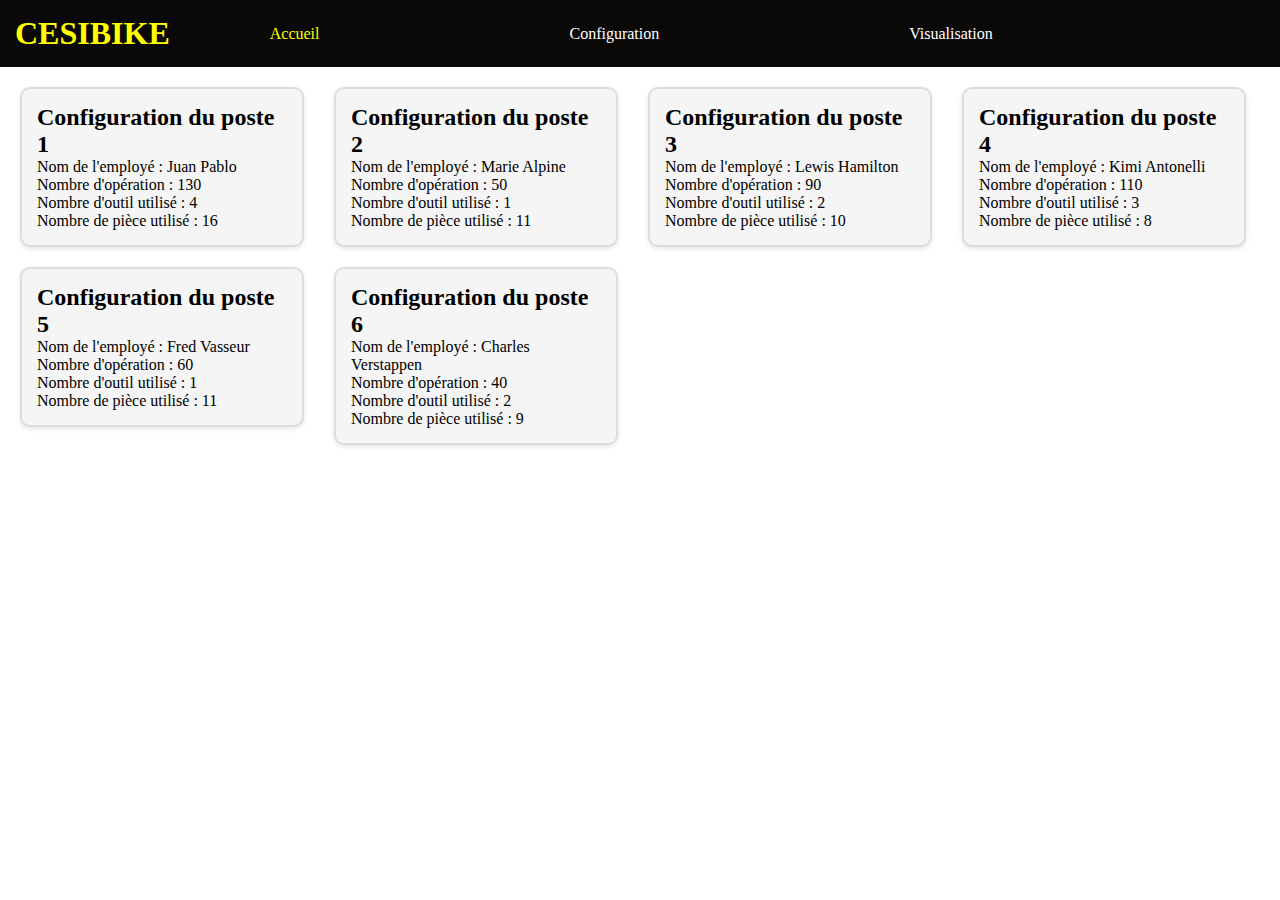
<file: front-end/index.html>
<!DOCTYPE html>
<html lang="fr">

<head>
    <meta charset="UTF-8">
    <meta name="viewport" content="width=device-width, initial-scale=1.0">
    <title>Accueil</title>
    <link rel="stylesheet" href="css/entete.css">
    <link rel="stylesheet" href="css/accueil.css">

<body>
    <div class="conteiner-navbar">
        <div>
            <h1>CESIBIKE</h1>
        </div>
        <nav class="entete">
            <a href="index.html" class="active">Accueil</a>
            <a href="configuration.html">Configuration</a>
            <a href="visualisation.html">Visualisation</a>
        </nav>
    </div>
    <main class="tableau-de-bord">
        <div class="colonne">
            <section class="poste1">
                <h2>Configuration du poste 1</h2>
                <p>Nom de l'employé : Juan Pablo</p>
                <p>Nombre d'opération : 130</p>
                <p>Nombre d'outil utilisé : 4</p>
                <p>Nombre de pièce utilisé : 16</p>
            </section>

            <section class="poste5">
                <h2>Configuration du poste 5</h2>
                <p>Nom de l'employé : Fred Vasseur</p>
                <p>Nombre d'opération : 60</p>
                <p>Nombre d'outil utilisé : 1</p>
                <p>Nombre de pièce utilisé : 11</p>
            </section>
        </div>

        <div class="colonne">
            <section class="poste2">
                <h2>Configuration du poste 2</h2>
                <p>Nom de l'employé : Marie Alpine</p>
                <p>Nombre d'opération : 50</p>
                <p>Nombre d'outil utilisé : 1</p>
                <p>Nombre de pièce utilisé : 11</p>
            </section>

            <section class="poste6">
                <h2>Configuration du poste 6</h2>
                <p>Nom de l'employé : Charles Verstappen</p>
                <p>Nombre d'opération : 40</p>
                <p>Nombre d'outil utilisé : 2</p>
                <p>Nombre de pièce utilisé : 9</p>
            </section>
        </div>

        <div class="colonne">
            <section class="poste3">
                <h2>Configuration du poste 3</h2>
                <p>Nom de l'employé : Lewis Hamilton</p>
                <p>Nombre d'opération : 90</p>
                <p>Nombre d'outil utilisé : 2</p>
                <p>Nombre de pièce utilisé : 10</p>
            </section>
        </div>

        <div class="colonne">
            <section class="poste4">
                <h2>Configuration du poste 4</h2>
                <p>Nom de l'employé : Kimi Antonelli</p>
                <p>Nombre d'opération : 110</p>
                <p>Nombre d'outil utilisé : 3</p>
                <p>Nombre de pièce utilisé : 8</p>
            </section>
        </div>
    </main>
</body>

</html>
</file>
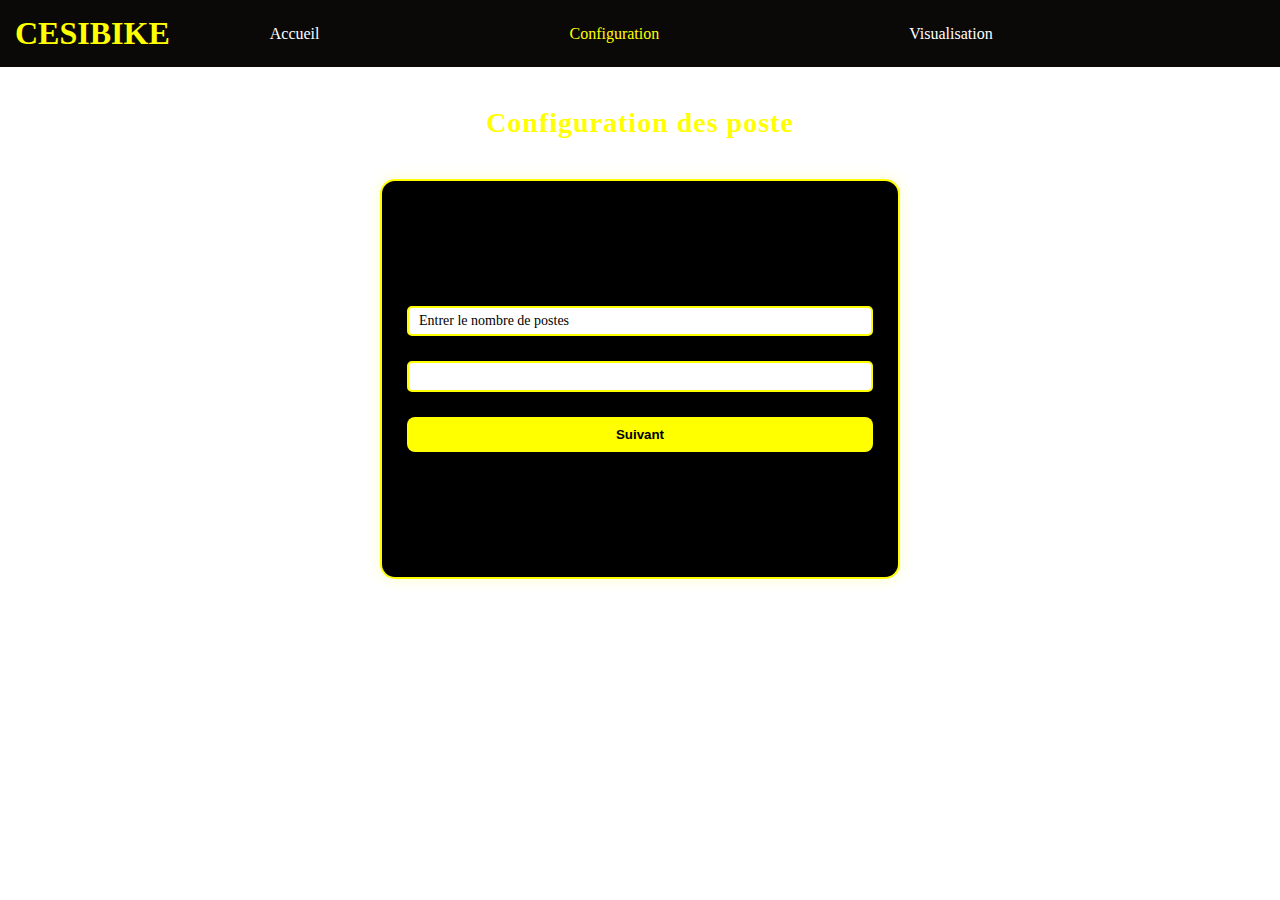
<file: front-end/configuration.html>
<!DOCTYPE html>
<html lang="fr">

<head>
    <meta charset="UTF-8">
    <meta name="viewport" content="width=device-width, initial-scale=1.0">
    <title>Configuration</title>
    <link rel="stylesheet" href="css/entete.css">
    <link rel="stylesheet" href="css/config.css">
</head>

<body>
    <div class="conteiner-navbar">
        <div>
            <h1>CESIBIKE</h1>
        </div>
        <nav class="entete">
            <a href="index.html">Accueil</a>
            <a href="configuration.html" class="active">Configuration</a>
            <a href="visualisation.html">Visualisation</a>
        </nav>
    </div>



    <div class="super-container">
        <div class="titre">
            <h1>Configuration des poste</h1>
        </div>
        <div class="container">
            <div id="nbPost" class="on">
                <form action="">
                    <label for="">Entrer le nombre de postes</label>
                    <input type="number">
                    <button type="button" onclick="btn1_suiv()">Suivant</button>
                </form>
            </div>


            <div class="off" id="confPste">
                <h3>Poste 1</h3>
                <form action="">
                    <label for="">Entrez le nombre d'étapes de cet poste</label>
                    <input type="number">
                    <div>
                        <label for="">Ajouter une pièce</label>
                        <input type="text" name="" id="" class="piName">
                        <label for="">Quantité max</label>
                        <input type="number" class="piQuant">
                    </div>

                    <button type="button" onclick="next()">Suivant</button>
                </form>
            </div>

            <div class="off" id="confEtp">
                <h3>Etape 1</h3>
                <form action="">
                    <label for="">Ajouter un pièce</label>
                    <input type="number">
                    <label for="">Quantité</label>
                    <input type="number">
                </form>
            </div>
        </div>
    </div>



    <script src="javascript/config.js"></script>
</body>

</html>
</file>
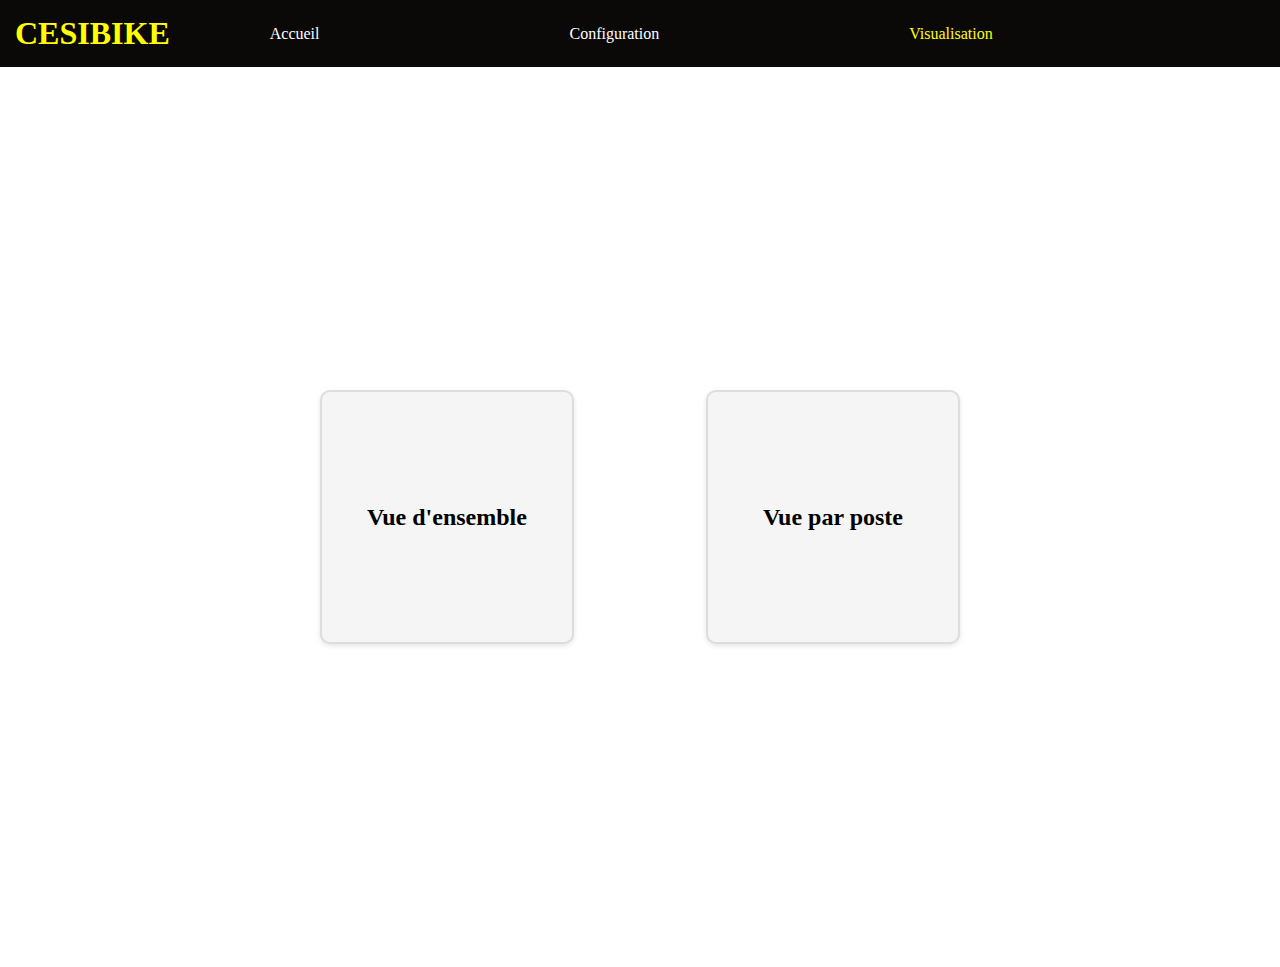
<file: front-end/visualisation.html>
<!DOCTYPE html>
<html lang="fr">

<head>
    <meta charset="UTF-8">
    <meta name="viewport" content="width=device-width, initial-scale=1.0">
    <title>Accueil</title>
    <link rel="stylesheet" href="css/entete.css">
    <link rel="stylesheet" href="css/visualisation.css">

<body>
    <div class="conteiner-navbar">
        <div>
            <h1>CESIBIKE</h1>
        </div>
        <nav class="entete">
            <a href="index.html">Accueil</a>
            <a href="configuration.html">Configuration</a>
            <a href="visualisation.html" class="active">Visualisation</a>
        </nav>
    </div>

    <main class="Visualisation">
        <section class="carre">
            <a href="vuedensemble.html" class="lien">
                <h2>Vue d'ensemble</h2>
            </a>
        </section>

        <section class="carre">
            <a href="vueparposte.html" class="lien">
                <h2>Vue par poste</h2>
            </a>
        </section>
    </main>
</file>
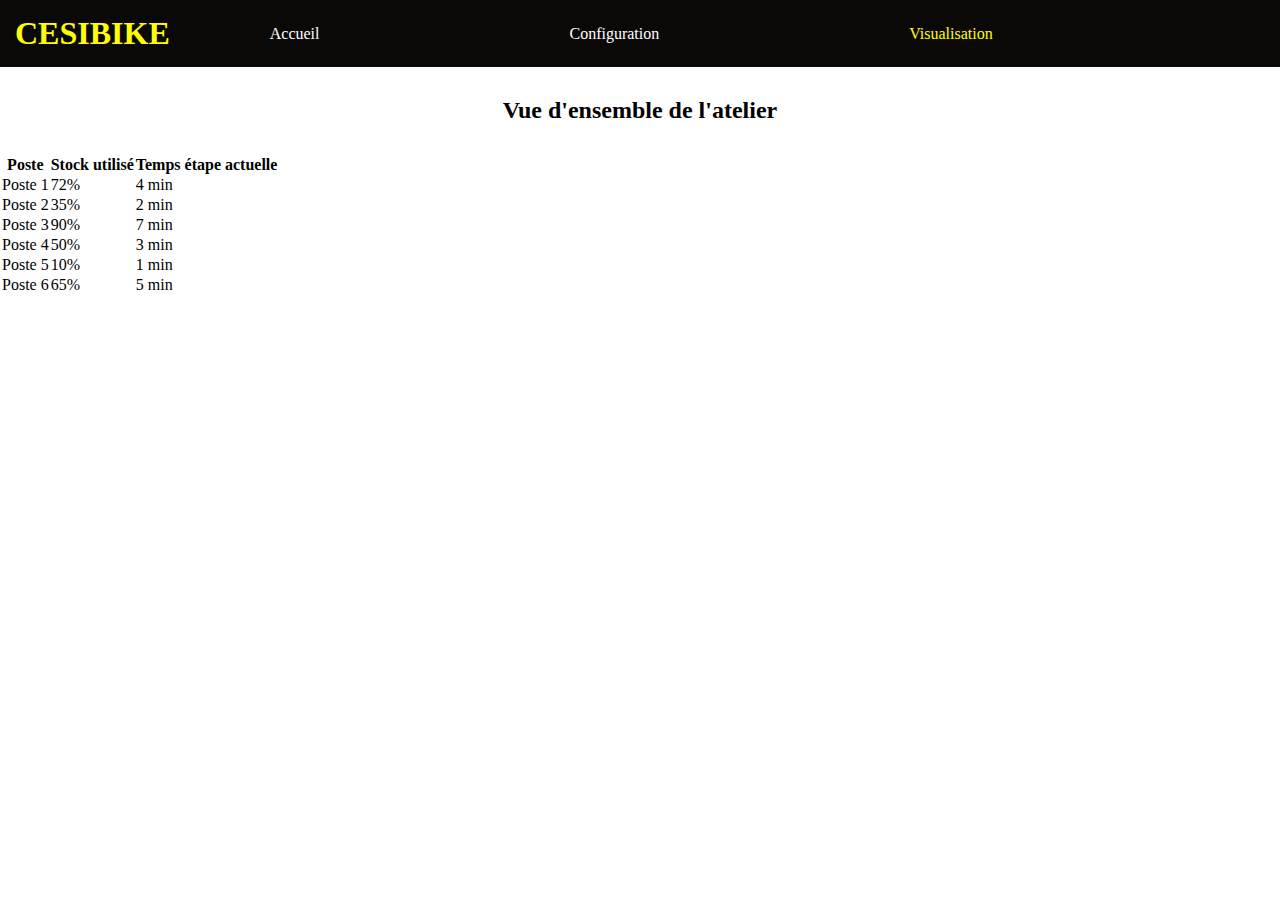
<file: front-end/vuedensemble.html>
<!DOCTYPE html>
<html lang="fr">

<head>
    <meta charset="UTF-8">
    <meta name="viewport" content="width=device-width, initial-scale=1.0">
    <title>Accueil</title>
    <link rel="stylesheet" href="css/entete.css">
    <link rel="stylesheet" href="css/vuedensemble.css">

<body>
    <div class="conteiner-navbar">
        <div>
            <h1>CESIBIKE</h1>
        </div>
        <nav class="entete">
            <a href="index.html">Accueil</a>
            <a href="configuration.html">Configuration</a>
            <a href="visualisation.html" class="active">Visualisation</a>
        </nav>
    </div>

    <main class="Vue-densemble">
        <section class="titre">
            <h2>Vue d'ensemble de l'atelier</h2>
        </section>

        <table class="tableau-postes">
            <thead>
                <tr>
                    <th>Poste</th>
                    <th>Stock utilisé</th>
                    <th>Temps étape actuelle</th>
                </tr>
            </thead>

            <tbody>
                <tr>
                    <td>Poste 1</td>
                    <td>
                        <div class="jauge-barre">
                            <div class="jauge-remplissage" style="--valeur: 72%;"></div>
                        </div>
                        <span class="valeur">72%</span>
                    </td>
                    <td>4 min</td>
                </tr>

                <tr>
                    <td>Poste 2</td>
                    <td>
                        <div class="jauge-barre">
                            <div class="jauge-remplissage" style="--valeur: 35%;"></div>
                        </div>
                        <span class="valeur">35%</span>
                    </td>
                    <td>2 min</td>
                </tr>

                <tr>
                    <td>Poste 3</td>
                    <td>
                        <div class="jauge-barre">
                            <div class="jauge-remplissage" style="--valeur: 90%;"></div>
                        </div>
                        <span class="valeur">90%</span>
                    </td>
                    <td>7 min</td>
                </tr>

                <tr>
                    <td>Poste 4</td>
                    <td>
                        <div class="jauge-barre">
                            <div class="jauge-remplissage" style="--valeur: 50%;"></div>
                        </div>
                        <span class="valeur">50%</span>
                    </td>
                    <td>3 min</td>
                </tr>

                <tr>
                    <td>Poste 5</td>
                    <td>
                        <div class="jauge-barre">
                            <div class="jauge-remplissage" style="--valeur: 10%;"></div>
                        </div>
                        <span class="valeur">10%</span>
                    </td>
                    <td>1 min</td>
                </tr>

                <tr>
                    <td>Poste 6</td>
                    <td>
                        <div class="jauge-barre">
                            <div class="jauge-remplissage" style="--valeur: 65%;"></div>
                        </div>
                        <span class="valeur">65%</span>
                    </td>
                    <td>5 min</td>
                </tr>
            </tbody>
        </table>
    </main>
</body>
</file>
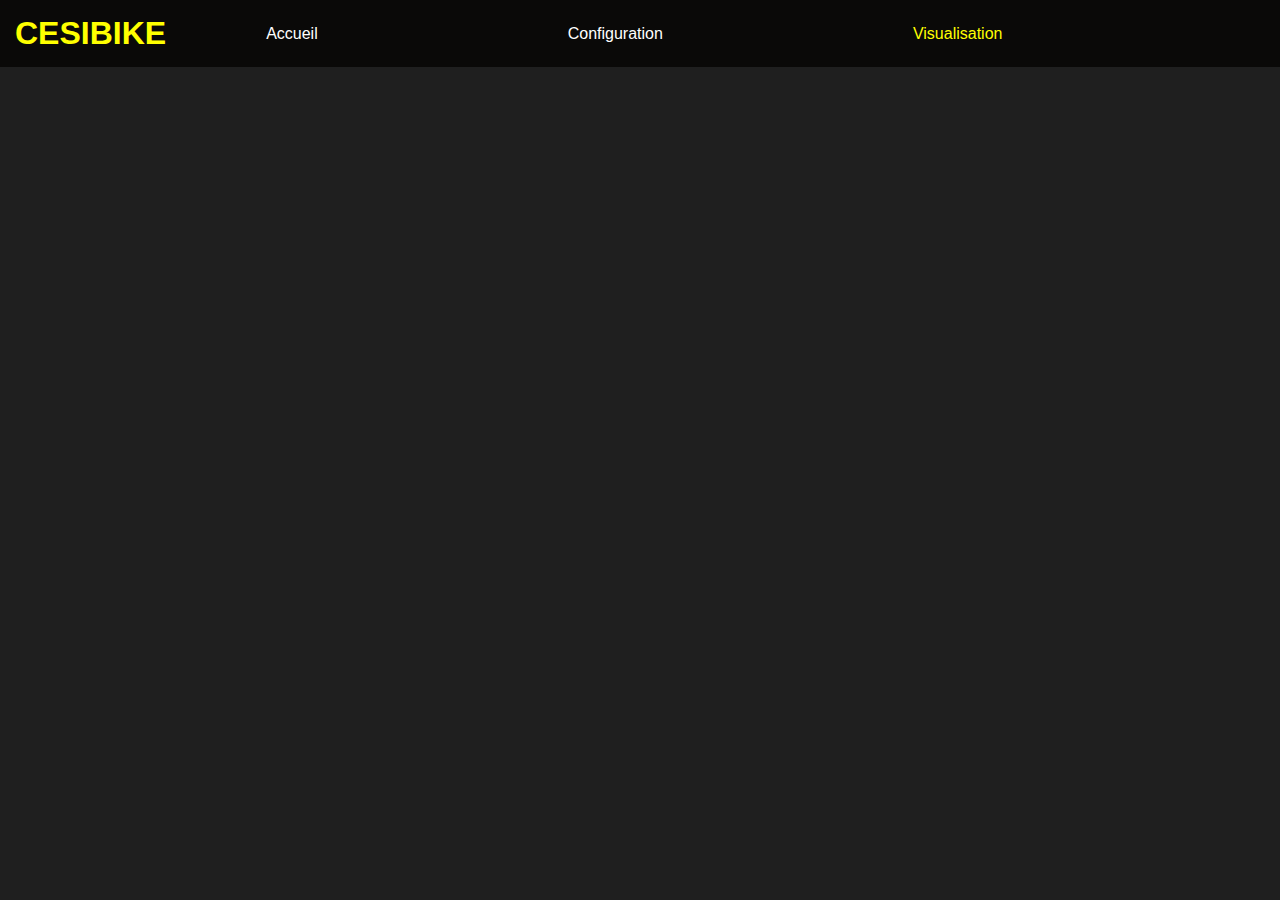
<file: front-end/vueparposte.html>
<!DOCTYPE html>
<html lang="fr">

<head>
    <meta charset="UTF-8">
    <meta name="viewport" content="width=device-width, initial-scale=1.0">
    <title>Accueil</title>
    <link rel="stylesheet" href="css/entete.css">
    <link rel="stylesheet" href="css/vueparposte.css">

<body>
    <div class="conteiner-navbar">
        <div>
            <h1>CESIBIKE</h1>
        </div>
        <nav class="entete">
            <a href="index.html">Accueil</a>
            <a href="configuration.html">Configuration</a>
            <a href="visualisation.html" class="active">Visualisation</a>
        </nav>
    </div>
</file>
<file: front-end/css/entete.css>
*{
   padding: 0px;
   margin: 0px;
}

.conteiner-navbar{
    display: flex;
    align-items: center;
    gap: 100px;
    background-color: #0a0908;
    color: yellow;
    padding: 15px;
}

.entete{
    display: flex;
    gap: 250px;
}

 a {
    text-decoration: none;
    color: white;
}

a:hover{
    color: yellow;
}

.active{
    color: yellow;
}
</file>
<file: front-end/css/accueil.css>
.tableau-de-bord {
    display: flex;
    gap: 30px;
    padding: 20px;
    justify-content: flex-start;
    align-items: flex-start;
    flex-wrap: wrap;
}

.colonne {
    display: flex;
    flex-direction: column;
    gap: 20px;
}

.colonne section {
    width: 250px;
    background-color: #f5f5f5;
    border: 2px solid #ddd;
    border-radius: 10px;
    padding: 15px;
    box-shadow: 0 2px 5px rgba(0, 0, 0, 0.1);
}
</file>
<file: front-end/css/config.css>
* {
    box-sizing: border-box;
    margin: 0;
    padding: 0;
}


.super-container {
    display: flex;
    flex-direction: column;
    align-items: center;
    gap: 40px;
    padding: 40px 0;
}


.titre {
    display: flex;
    justify-content: center;
    align-items: center;
    color: yellow;
}

.titre h1 {
    font-size: 28px;
    letter-spacing: 1px;
}


.container {
    display: flex;
    justify-content: center;
    align-items: center;
    width: 520px;
    min-height: 400px;
    padding: 25px;
    border: 2px solid yellow;
    border-radius: 15px;
    background-color: #000;
    color: yellow;
    box-shadow: 0 0 15px rgba(255, 255, 0, 0.2);
}


.on {
    display: flex;
    flex-direction: column;
    width: 100%;
}

.off {
    display: none;
}


form {
    display: flex;
    flex-direction: column;
    gap: 25px;
    width: 100%;
}


form>div {
    display: flex;
    gap: 10px;
    align-items: center;
    flex-wrap: wrap;
}


label {
    background-color: white;
    color: black;
    padding: 5px 10px;
    border: 2px solid yellow;
    border-radius: 5px;
    font-size: 14px;
}


input {
    padding: 6px 8px;
    border-radius: 5px;
    border: 2px solid yellow;
    outline: none;
}

input:focus {
    border-color: orange;
}


.piQuant {
    width: 60px;
}


button {
    padding: 10px;
    border-radius: 8px;
    border: none;
    background-color: yellow;
    color: black;
    font-weight: bold;
    cursor: pointer;
    transition: 0.2s ease-in-out;
}

button:hover {
    background-color: orange;
    transform: scale(1.03);
}


h3 {
    text-align: center;
    margin-bottom: 20px;
}
</file>
<file: front-end/css/visualisation.css>
.Visualisation {
    display: flex;
    justify-content: space-between;
    align-items: center;
    padding: 25%;
    height: 100vh;
    box-sizing: border-box;
}

/* Style commun aux carrés */
.carre {
    width: 250px;
    height: 250px;
    background-color: #f5f5f5;
    border: 2px solid #ddd;
    border-radius: 10px;
    box-shadow: 0 2px 5px rgba(0, 0, 0, 0.1);
    display: flex;
    justify-content: center;
    align-items: center;
    text-align: center;
}

.lien {
    text-decoration: none;
    color: inherit;
    width: 100%;
    height: 100%;
    display: flex;
    justify-content: center;
    align-items: center;
}

.lien:hover {
    background-color: #e0e0e0;
    transform: scale(1.05);
    border-radius: 10px;
}
</file>
<file: front-end/css/vuedensemble.css>
.titre {
    text-align: center;
    padding: 30px;
}
</file>
<file: front-end/css/vueparposte.css>
body {
    background-color: #1f1f1f;
    color: #e6e6e6;
    font-family: Arial, sans-serif;
    margin: 0;
    padding: 0;
}

.vue-poste {
    max-width: 1200px;
    margin: 2rem auto;
    padding: 0 2rem;
    display: flex;
    flex-direction: column;
    gap: 2rem;
}

.titre {
    text-align: center;
}

.titre h2 {
    font-size: 2rem;
    margin-bottom: 1rem;
}

#select-poste {
    padding: 0.5rem 1rem;
    background: #2b2b2b;
    color: #e6e6e6;
    border: 1px solid #444;
    border-radius: 6px;
    font-size: 1rem;
}

/* Tableau stock */
.table-stock {
    width: 100%;
    border-collapse: collapse;
    background: #2b2b2b;
    border-radius: 8px;
    overflow: hidden;
    box-shadow: 0 2px 6px rgba(0, 0, 0, 0.2);
}

.table-stock th,
.table-stock td {
    padding: 1rem;
    text-align: center;
    border-bottom: 1px solid #3a3a3a;
}

.table-stock th {
    background-color: #007bff;
    color: white;
    font-weight: 500;
}

.table-stock tr:hover {
    background-color: #353535;
}

/* Graphique */
canvas {
    background-color: #2b2b2b;
    border-radius: 8px;
    padding: 1rem;
}
</file>
